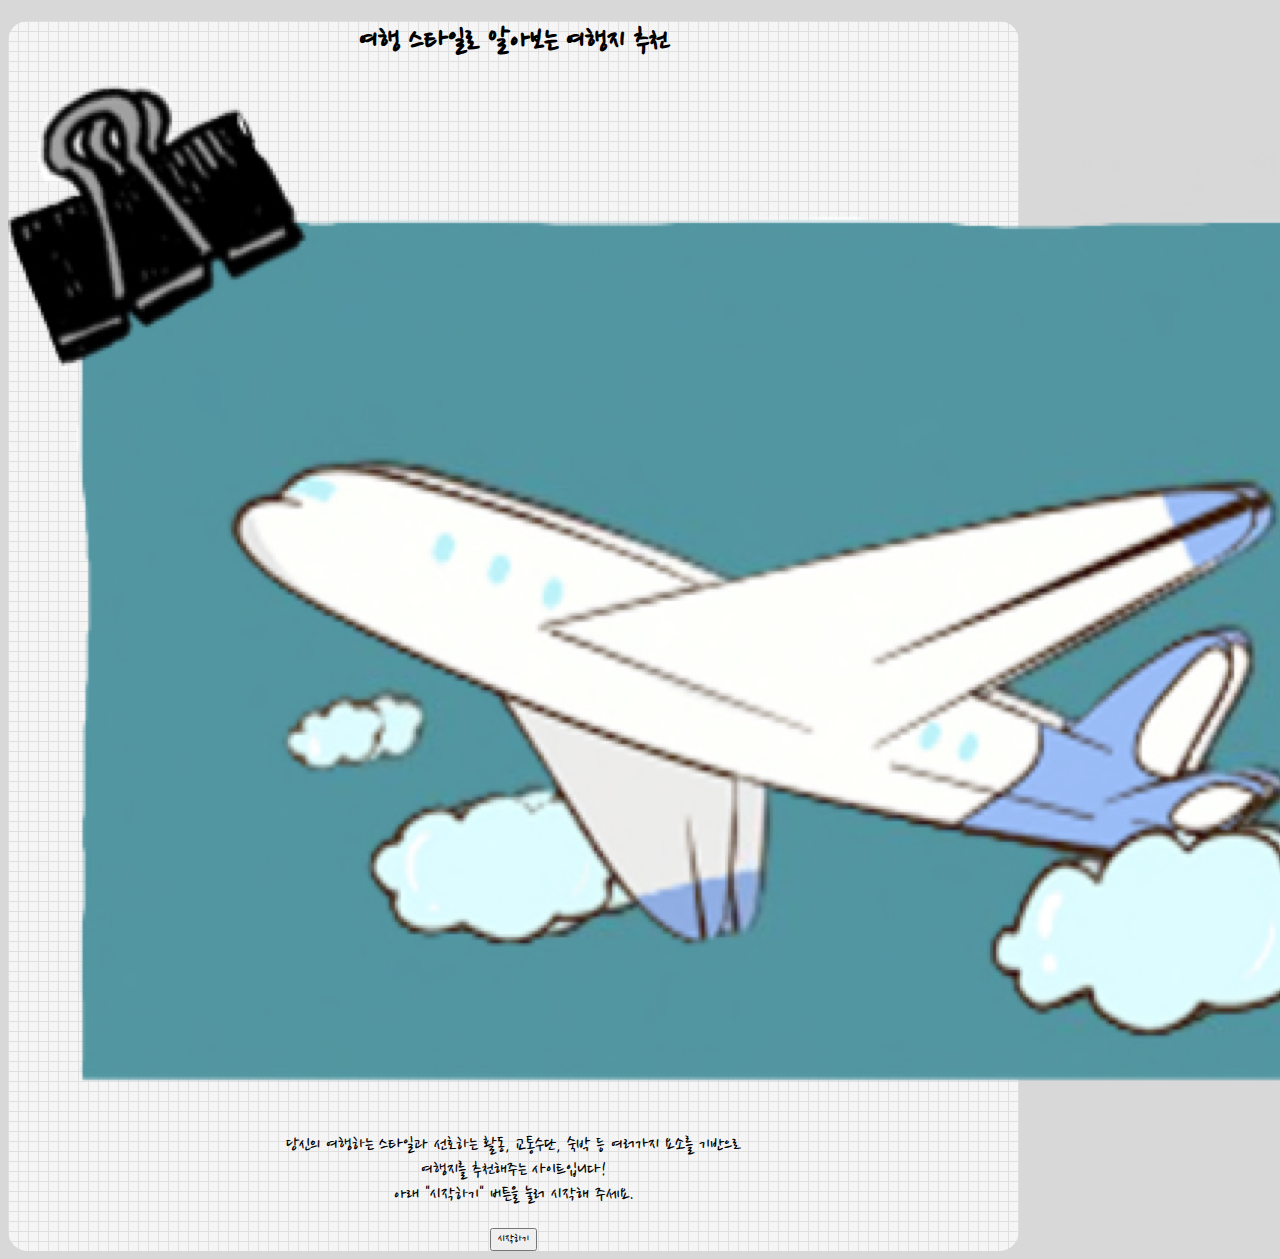
<file: subin/index.html>
<!doctype html>
<html lang="ko">
<head>
    <meta charset="utf-8">
    <meta name="viewport" content="width=device-width, initial-scale=1">

    <title>여행지 추천</title>
    <link href="https://cdn.jsdelivr.net/npm/bootstrap@5.3.0-alpha1/dist/css/bootstrap.min.css" rel="stylesheet" integrity="sha384-GLhlTQ8iRABdZLl6O3oVMWSktQOp6b7In1Zl3/Jr59b6EGGoI1aFkw7cmDA6j6gD" crossorigin="anonymous">
    <link rel="preconnect" href="https://fonts.googleapis.com">
    <link rel="preconnect" href="https://fonts.gstatic.com" crossorigin>
    <link href="https://fonts.googleapis.com/css2?family=Nanum+Pen+Script&display=swap" rel="stylesheet">
    <link rel="stylesheet" href="./css/main.css">
    <link rel="stylesheet" href="./css/default.css">
    <link rel="stylesheet" href="./css/qna.css">
    <link rel="stylesheet" href="./css/animation.css">
    <link rel="stylesheet" href="./css/result.css">
</head>

<body>
    <div class="container">
        <section id="main" class="mx-auto mt-5 py-5 px-3">
            <h1>여행 스타일로 알아보는 여행지 추천</h1>
            <div class="col-lg-6 col-md-8 col-sm-10 col-12 mx-auto">
                <img src="./img/air.png" alt="air" class="img-fluid">
            </div>
            <p>
                <br>당신의 여행하는 스타일과 선호하는 활동, 교통수단, 숙박 등 여러가지 요소를 기반으로  <br> 여행지를 추천해주는 사이트입니다! <br>
                아래 "시작하기" 버튼을 눌러 시작해 주세요.
            </p>
            <button type="button" class="btn btn-outline-success mt-3" onclick="js:begin()"> 시작하기 </button>
        </section>

        <section id="qna">
            <div class="status mx-auto mt-5">
                <div class="statusBar">
                </div>
            </div>
            <div class="qBox my-5 py-3 mx-auto">

            </div>
            <div class="answerBox">

            </div>
        </section>
        <section id="result" class="mx-auto my-5 py-5 px-3">
            <h1>당신의 결과는?!</h1>
            <div class="resultname">

            </div>
            <div id="resultImg" class="my-3 col-lg-6 col-md-8 col-sm-10 col-12 mx-auto">

            </div>
            <div class="resultDesc">

            </div>
            <!--button type="button" class="kakao mt-3 py-2 px-3" onclick="">공유하기</button-->
        </section>
        <script src="./js/data.js" charset="utf-8"></script>
        <script src="./js/start.js" charset="utf-8"></script>

    </div>

</body>
</html>
</file>
<file: subin/css/main.css>
#main{
    background-size: 10px 10px;
    background-image:
            linear-gradient(to right, #dfdfdf 0.5px, transparent 1px),
            linear-gradient(to bottom, #dfdfdf 0.5px, transparent 1px);
    background-color: whitesmoke;
    width: 80%;
    text-align: center;
    border-radius: 20px;
}

p{
    font-size: 20px;
}
</file>
<file: subin/css/default.css>
body {
    background-color: #D8D8D8;

}
*{
    font-family: 'Nanum Pen Script', cursive;
}
</file>
<file: subin/css/qna.css>
#qna {
    display: none;
}
.qBox {
    background-size: 10px 10px;
    background-color: whitesmoke;
    background-image:
            linear-gradient(to right, #dfdfdf 0.5px, transparent 1px),
            linear-gradient(to bottom, #dfdfdf 0.5px, transparent 1px);
    text-align: center;
    border-radius: 20px;
    font-size: 26px;
    width: 80%
}

.answerList {
    background-color: whitesmoke;
    border-radius: 20px;
    display: block;
    width: 80%;
    border: 0px;
    font-size: 20px;
}

.answerList:hover, .answerList:focus {
    background-color: #ABD0CE;
    color: whitesmoke;
}

.status {
    height: 20px;
    width: 80%;
    background-color: white;
    border-radius: 20px;
}

.statusBar {
    height: 100%;
    border-radius: 20px;
    background-image: linear-gradient(
            180deg,
            hsl(153deg 90% 73%) 0%,
            hsl(156deg 79% 69%) 4%,
            hsl(158deg 70% 65%) 9%,
            hsl(160deg 64% 61%) 14%,
            hsl(162deg 58% 57%) 21%,
            hsl(165deg 53% 53%) 29%,
            hsl(166deg 50% 50%) 39%,
            hsl(168deg 54% 46%) 51%,
            hsl(170deg 58% 42%) 64%,
            hsl(172deg 64% 39%) 75%,
            hsl(173deg 71% 35%) 84%,
            hsl(175deg 81% 31%) 92%,
            hsl(176deg 97% 27%) 100%
    );




}
</file>
<file: subin/css/animation.css>
@keyframes fadeIn {
    from { opacity: 0; }
    to { opacity: 1; }
}

@keyframes fadeOut {
    from { opacity: 1; }
    to { opacity: 0; }
}

@-webkit-keyframes fadeIn {
    from { opacity: 0; }
    to { opacity: 1; }
}

@-webkit-keyframes fadeOut {
    from { opacity: 1; }
    to { opacity: 0; }
}

.fadeIn{
    animation: fadeIn;
    animation-duration: 0.5s;
}

.fadeOut{
    animation: fadeOut;
    animation-duration: 0.5s;
}
</file>
<file: subin/css/result.css>
#result{
    display: none;
    background-size: 10px 10px;
    background-image:
            linear-gradient(to right, #dfdfdf 0.5px, transparent 1px),
            linear-gradient(to bottom, #dfdfdf 0.5px, transparent 1px);
    background-color: whitesmoke;
    width: 80%;
    text-align: center;
    border-radius: 20px;
}

.resultname{
    font-size: 26px;
}

.resultDesc{
    font-size: 20px;
}

.kakao{
    color: white;
    background-color: #FEE500;
    font-size: 20px;
    border: 0px;
    border-radius: 20px;
}

.kakao:hover, .kakao:focus {
    background-color: whitesmoke;
    color: #FEE500;
}
</file>
